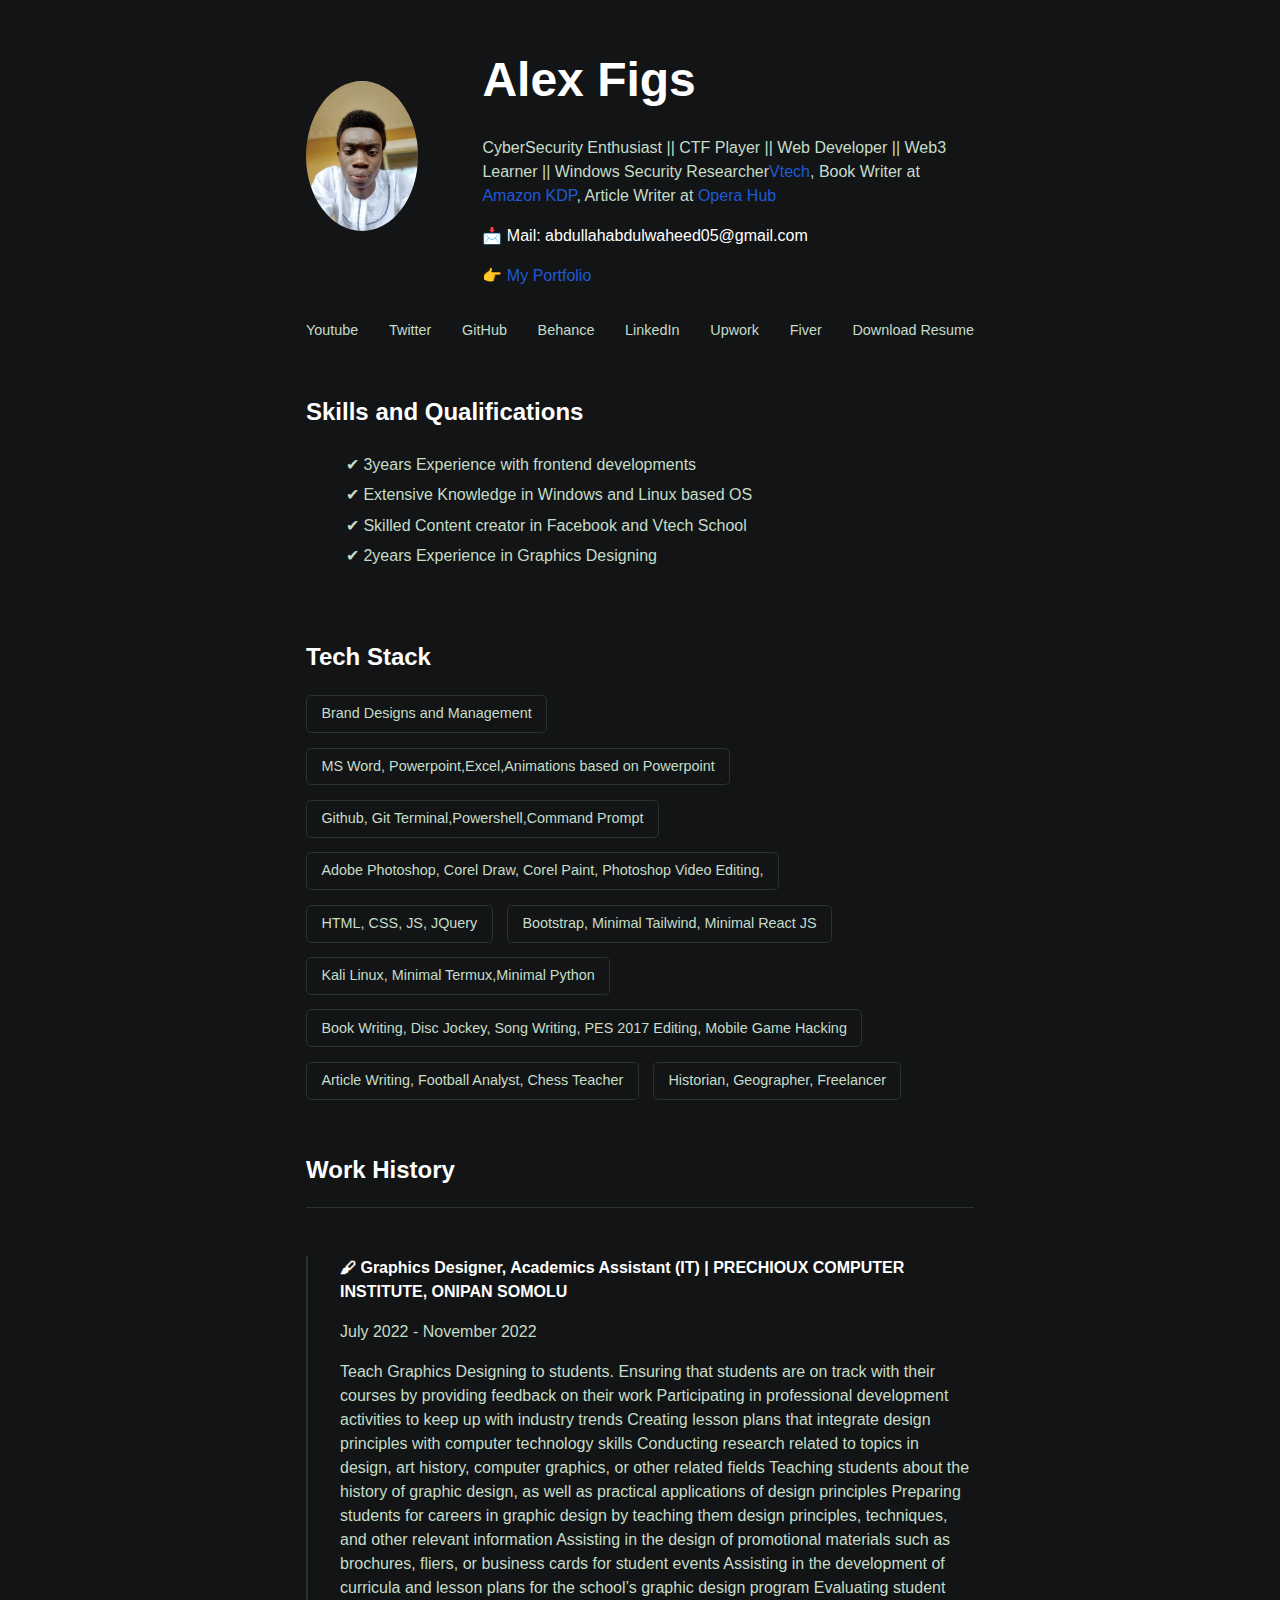
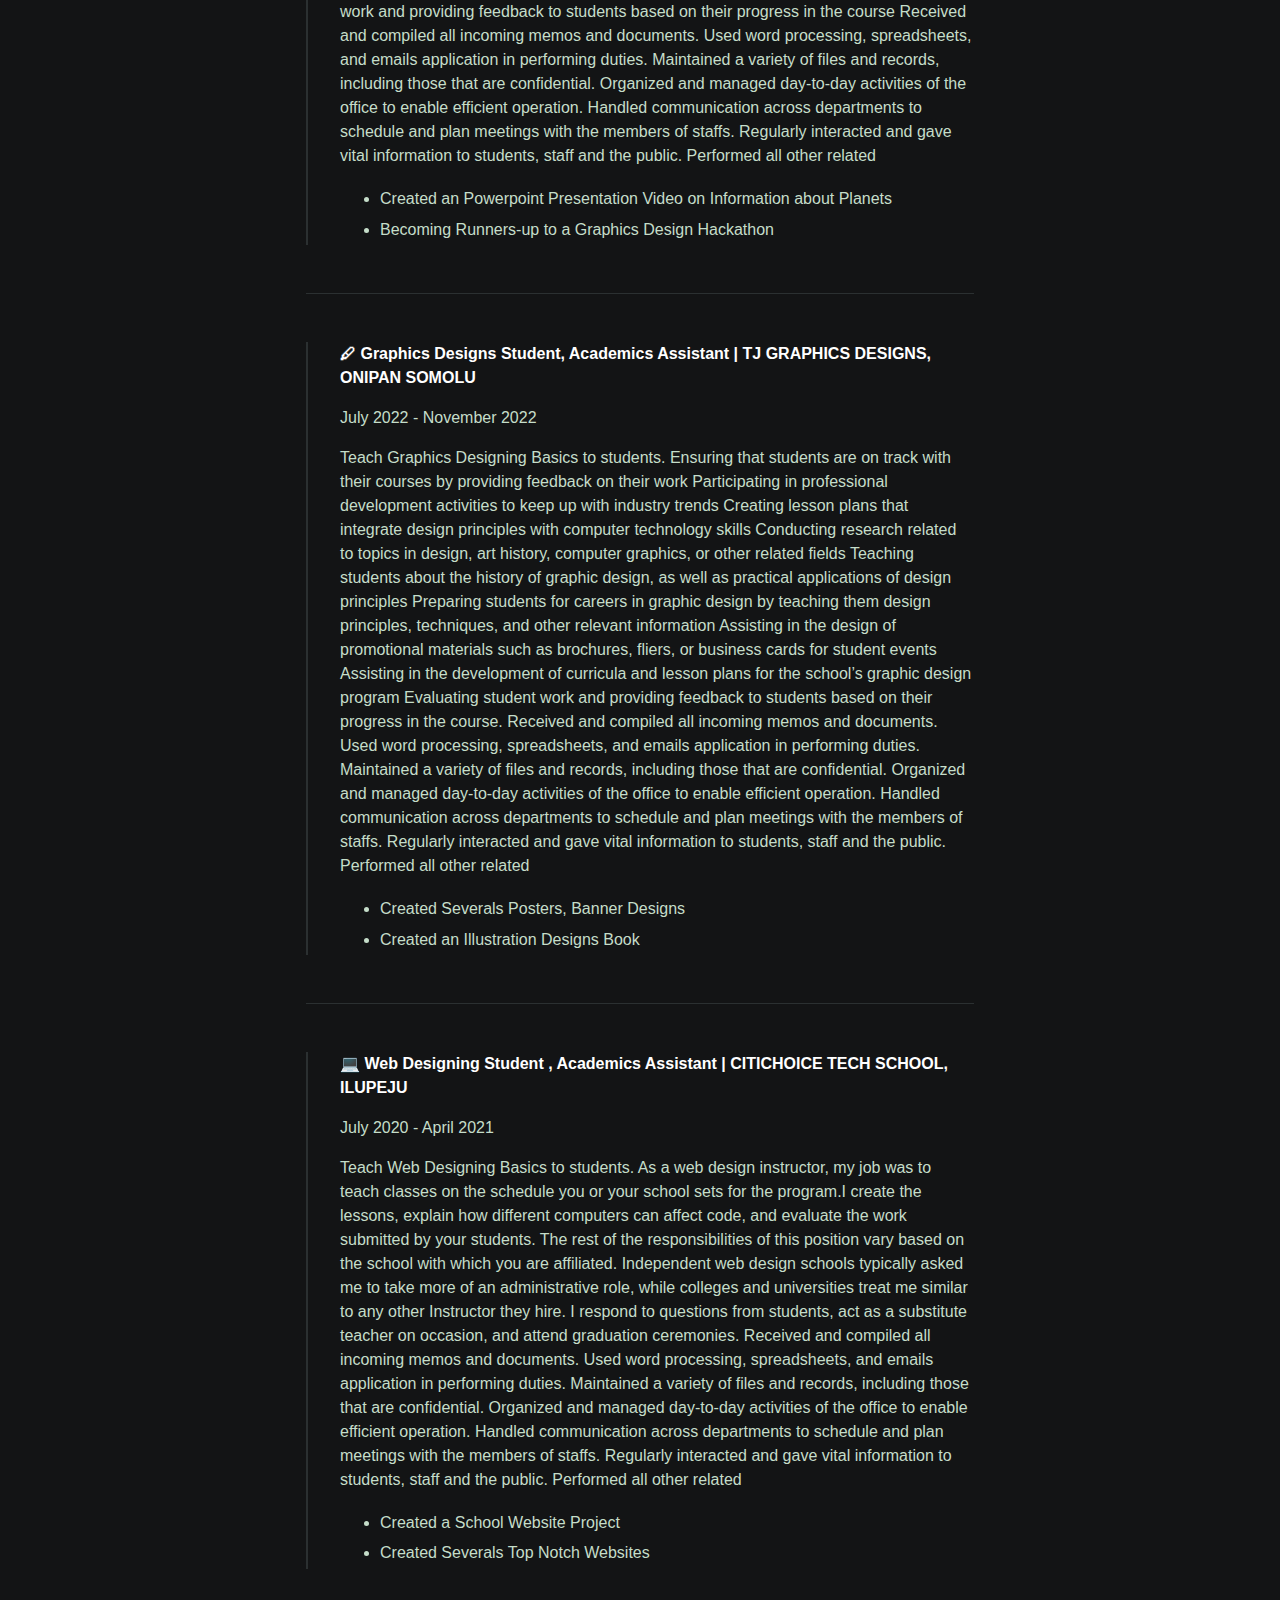
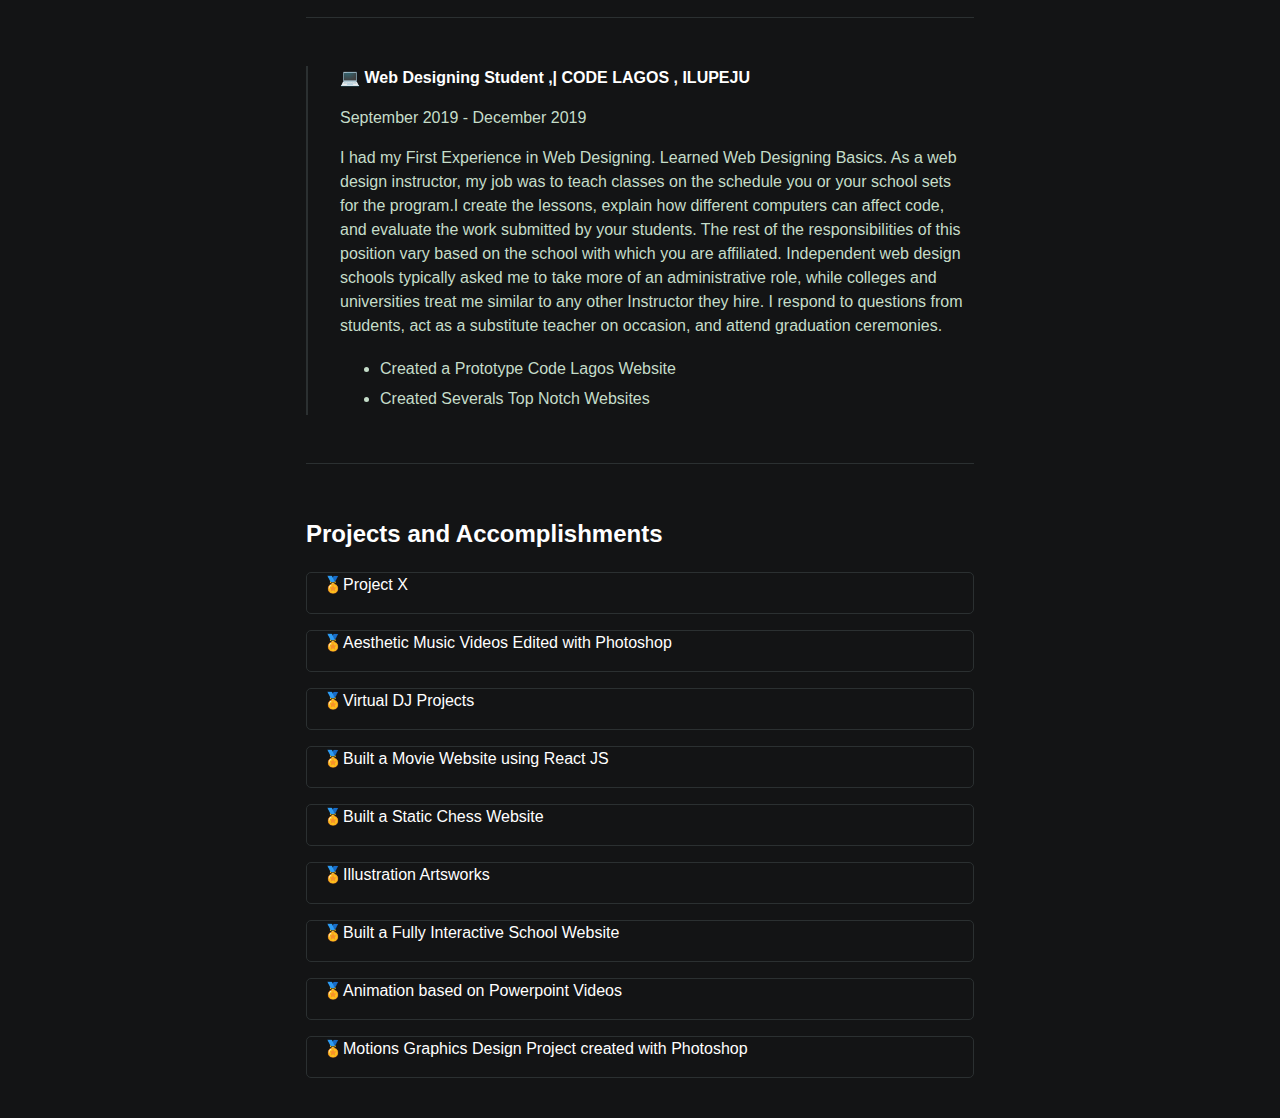
<file: index.html>
<!DOCTYPE html>
<html lang="en">
<head>
    <meta charset="UTF-8">
    <meta http-equiv="X-UA-Compatible" content="IE=edge">
    <meta name="viewport" content="width=device-width, initial-scale=1.0">
    <title>Resume Website</title>
    <link rel="stylesheet" href="./assets/styles/main.css">
</head>
<body>
    <div id="container--main">
        <section id="wrapper--hero" class="section--page">
            <img id="profile-pic" src="./assets/images/profile2edit.jpg" alt="">

            <div>
                <h1 id="user-name">Alex Figs</h1>
                <p id="bio">CyberSecurity Enthusiast || CTF Player || Web Developer || Web3 Learner || Windows Security Researcher<a href="https://vtechschool.com/">Vtech</a>, Book Writer at <a href="https://kdp.amazon.com/">Amazon KDP</a>, Article Writer at <a href="https://hub.opera.com/">Opera Hub</a></p>
                <p id="emails"> 📩 Mail: abdullahabdulwaheed05@gmail.com</p>
                <a target="_blank" href="https://habfrejo.github.io/My-Portfolio/"> 👉 My Portfolio</a>  
            </div>
        </section>
        

        <section class="section--page">
            <div id="socials-list">
                <a href="#" target="_blank">Youtube</a>
                <a href="#" target="_blank">Twitter</a>
                <a href="#" target="_blank">GitHub</a>
                <a href="#" target="_blank">Behance</a>
                <a href="#" target="_blank">LinkedIn</a>
                <a href="#" target="_blank">Upwork</a>
                <a href="#" target="_blank">Fiver</a>
                <a href="assets/resume.pdf" target="_blank">Download Resume</a>
            </div>
        </section> 

        <section class="section--page">
            <h2>Skills and Qualifications</h2>
            <ul id="qualifications-list">
                <li> ✔ 3years Experience with frontend developments</li>
                <li> ✔ Extensive Knowledge in Windows and Linux   based OS</li>
                <li> ✔ Skilled Content creator in Facebook and Vtech School </li>
                <li> ✔ 2years Experience in Graphics Designing </li>
            </ul>
        </section>
        
        <section class="section--page">
            <h2>Tech Stack</h2>
            <div id="wrapper--techstack__items">
                <div class="card--techstack">
                    <span>Brand Designs and Management</span>
                </div>

                <div class="card--techstack">
                    <span>MS Word, Powerpoint,Excel,Animations based on Powerpoint</span>
                </div>

                <div class="card--techstack">
                    <span>Github, Git Terminal,Powershell,Command Prompt</span>
                </div>

                <div class="card--techstack">
                    <span>Adobe Photoshop, Corel Draw, Corel Paint, Photoshop Video Editing, </span>
                </div>

                <div class="card--techstack">
                    <span>HTML, CSS, JS, JQuery</span>
                </div>

                <div class="card--techstack">
                    <span>Bootstrap, Minimal Tailwind, Minimal React JS</span>
                </div>

                <div class="card--techstack">
                    <span>Kali Linux, Minimal Termux,Minimal Python</span>
                </div>

                <div class="card--techstack">
                    <span>Book Writing, Disc Jockey, Song Writing, PES 2017 Editing, Mobile Game Hacking</span>
                </div>

                <div class="card--techstack">
                    <span> Article Writing, Football Analyst, Chess Teacher</span>
                </div> 

                <div class="card--techstack">
                    <span> Historian, Geographer, Freelancer</span>
                </div> 
            </div>
        </section>

        <section id="work--history--wrapper" class="section--page">
            <h2>Work History</h2>
            <div class="line-break"></div>
            
            <div class="card--work--history">
                <strong>🖌 Graphics Designer, Academics Assistant (IT) | PRECHIOUX COMPUTER INSTITUTE, ONIPAN SOMOLU </strong>
                <p>July 2022 - November 2022</p>
                <p> Teach Graphics Designing to students.  
                Ensuring that students are on track with their courses by providing feedback on their work
                Participating in professional development activities to keep up with industry trends
                Creating lesson plans that integrate design principles with computer technology skills
                Conducting research related to topics in design, art history, computer graphics, or other related fields
                Teaching students about the history of graphic design, as well as practical applications of design principles
                Preparing students for careers in graphic design by teaching them design principles, techniques, and other relevant information
                Assisting in the design of promotional materials such as brochures, fliers, or business cards for student events
                Assisting in the development of curricula and lesson plans for the school’s graphic design program
                Evaluating student work and providing feedback to students based on their progress in the course

                Received and compiled all incoming memos and documents.
                Used word processing, spreadsheets, and emails application in performing duties.
                Maintained a variety of files and records, including those that are confidential.
                Organized and managed day-to-day activities of the office to enable efficient operation.
                Handled communication across departments to schedule and plan meetings with the members of staffs.
                Regularly interacted and gave vital information to students, staff and the public.
                Performed all other related </p>

                <ul>
                    <li>Created an Powerpoint Presentation Video on Information about Planets</li>
                    <li>Becoming Runners-up to a Graphics Design Hackathon</li>
                </ul>
            </div>

            <div class="line-break"></div>

            <div class="card--work--history">
                <strong>🖊 Graphics Designs Student, Academics Assistant | TJ GRAPHICS DESIGNS, ONIPAN SOMOLU </strong>
                <p>July 2022 - November 2022</p>
                <p> Teach Graphics Designing Basics to students.
                    Ensuring that students are on track with their courses by providing feedback on their work
                    Participating in professional development activities to keep up with industry trends
                    Creating lesson plans that integrate design principles with computer technology skills
                    Conducting research related to topics in design, art history, computer graphics, or other related fields
                    Teaching students about the history of graphic design, as well as practical applications of design principles
                    Preparing students for careers in graphic design by teaching them design principles, techniques, and other relevant information
                    Assisting in the design of promotional materials such as brochures, fliers, or business cards for student events
                    Assisting in the development of curricula and lesson plans for the school’s graphic design program
                    Evaluating student work and providing feedback to students based on their progress in the course.
                    
                    Received and compiled all incoming memos and documents.
                    Used word processing, spreadsheets, and emails application in performing duties.
                    Maintained a variety of files and records, including those that are confidential.
                    Organized and managed day-to-day activities of the office to enable efficient operation.
                    Handled communication across departments to schedule and plan meetings with the members of staffs.
                    Regularly interacted and gave vital information to students, staff and the public.
                    Performed all other related </p>

                <ul>
                    <li>Created Severals Posters, Banner Designs</li>
                    <li>Created an Illustration Designs Book</li>
                </ul>
            </div>

            <div class="line-break"></div>

            <div class="card--work--history">
                <strong>💻 Web Designing Student , Academics Assistant | CITICHOICE TECH SCHOOL, ILUPEJU </strong>
                <p>July 2020 - April 2021</p>
                <p> Teach Web Designing Basics to students.
                    As a web design instructor, my job was to teach classes on the schedule you or your school sets for the program.I  create the lessons, explain how different computers can affect code, and evaluate the work submitted by your students. The rest of the responsibilities of this position vary based on the school with which you are affiliated. Independent web design schools typically asked me to take more of an administrative role, while colleges and universities treat me similar to any other Instructor they hire. I respond to questions from students, act as a substitute teacher on occasion, and attend graduation ceremonies.

                    Received and compiled all incoming memos and documents.
                    Used word processing, spreadsheets, and emails application in performing duties.
                    Maintained a variety of files and records, including those that are confidential.
                    Organized and managed day-to-day activities of the office to enable efficient operation.
                    Handled communication across departments to schedule and plan meetings with the members of staffs.
                    Regularly interacted and gave vital information to students, staff and the public.
                    Performed all other related </p>

                <ul>
                    <li>Created a School Website Project </li>
                    <li>Created Severals Top Notch Websites</li>
                </ul>
            </div>

            <div class="line-break"></div>
            <div class="card--work--history">
                <strong>💻 Web Designing Student ,| CODE LAGOS , ILUPEJU </strong>
                <p>September 2019 - December 2019</p>
                <p> I had my First Experience in Web Designing.
                    Learned Web Designing Basics.
                    As a web design instructor, my job was to teach classes on the schedule you or your school sets for the program.I  create the lessons, explain how different computers can affect code, and evaluate the work submitted by your students. The rest of the responsibilities of this position vary based on the school with which you are affiliated. Independent web design schools typically asked me to take more of an administrative role, while colleges and universities treat me similar to any other Instructor they hire. I respond to questions from students, act as a substitute teacher on occasion, and attend graduation ceremonies. </p>

                <ul>
                    <li>Created a Prototype Code Lagos Website </li>
                    <li>Created Severals Top Notch Websites</li>
                </ul>
            </div>

            <div class="line-break"></div>
        </section>
        <section class="section--page">
            <h2>Projects and Accomplishments</h2>

            <div class="card--project">
                <a href="project.html"><span>🏅</span>Project X</a>
            </div>
             
            <div class="card--project">
                <a href="photoshops.html"><span>🏅</span>Aesthetic Music Videos Edited with Photoshop</a>
            </div>

            <div class="card--project">
                <a href="virtualdj.html"><span>🏅</span>Virtual DJ Projects</a>
            </div>

            <div class="card--project">
                <a href="project.html"><span>🏅</span>Built a Movie Website using React JS</a>
            </div>

            <div class="card--project">
                <a href="project.html"><span>🏅</span>Built a Static Chess Website</a>
            </div>

            <div class="card--project">
                <a href="project.html"><span>🏅</span>Illustration Artsworks</a>
            </div>

            <div class="card--project">
                <a href="project.html"><span>🏅</span>Built a Fully Interactive School Website</a>
            </div>

            <div class="card--project">
                <a href="project.html"><span>🏅</span>Animation based on Powerpoint Videos</a>
            </div>

            <div class="card--project">
                <a href="project.html"><span>🏅</span>Motions Graphics Design Project created with Photoshop </a>
            </div>
        </section>
    </div>
</body>
</html>
</file>
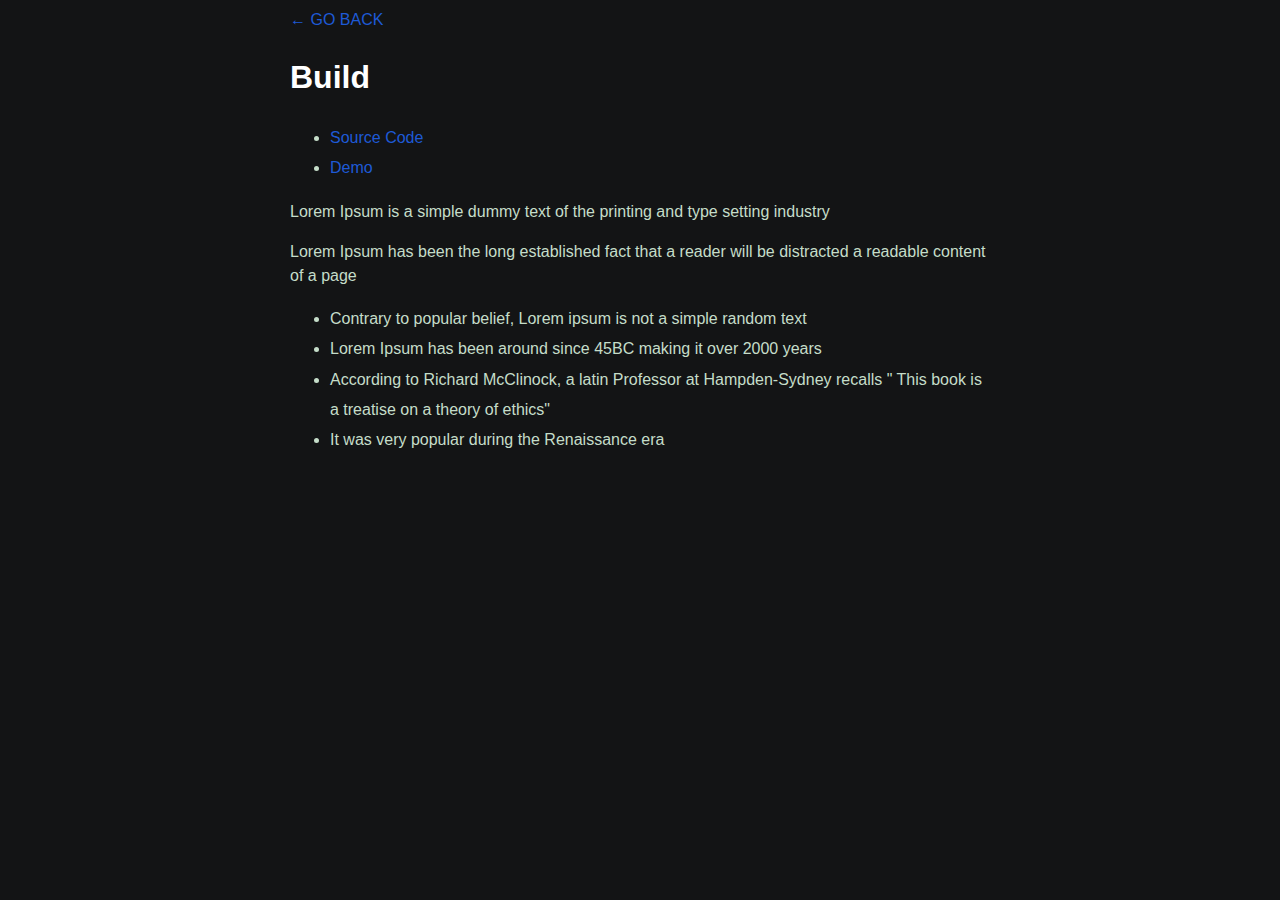
<file: project.html>
<!DOCTYPE html>
<html lang="en">
<head>
    <meta charset="UTF-8">
    <meta http-equiv="X-UA-Compatible" content="IE=edge">
    <meta name="viewport" content="width=device-width, initial-scale=1.0">
    <link rel="stylesheet" href="assets/styles/main.css">
    <title>Document</title>
</head>
<body>
    <div id="container--main">
        <a href="index.html">&#x2190; GO BACK</a>
        <h1>Build</h1>
        <ul>
            <li><a href="" target="_blank" >Source Code</a></li>
            <li><a href="" target="_blank">Demo</a></li>
        </ul>
        <p>Lorem Ipsum is a simple dummy text of the printing and type setting industry</p>
        <p>Lorem Ipsum has been the long established fact that a reader will be distracted a readable content of a page</p>
        <ul>
            <li>Contrary to popular belief, Lorem ipsum is not a simple random text</li>
            <li>Lorem Ipsum has been around since 45BC making it over 2000 years</li>
            <li>According to Richard McClinock, a latin Professor at Hampden-Sydney recalls " This book is a treatise on a theory of ethics"</li>
            <li>It was very popular during the Renaissance era</li>
    
        </ul>
    </div>
         
   
</body>
</html>
</file>
<file: assets/styles/main.css>
*{
 font-family:'Franklin Gothic Medium', 'Arial Narrow', Arial, sans-serif;
 line-height: 1.5em;
 color: var(--mainTextColor);
 box-sizing: border-box;
}
:root{

    --mainTextColor-light:#000;
    --secondaryTextColor-light:rgb(51,51,51);
    --mainLinkColor-light:#0da2b8;
    --mainBorderColor-light:rgb(218,218,218);
    --mainBgColor-light:rgb(249,250,251);

    --mainTextColor-dark:#fff;
    --secondaryTextColor-dark:#c5ddc9;
    --mainLinkColor-dark:rgb(30,90,214);
    --mainBorderColor-dark:#2b3031;
    --mainBgColor-dark:#131415;
     
    --mainTextColor:var(--mainTextColor-dark);
    --secondaryTextColor:var(--secondaryTextColor-dark);
    --mainLinkColor:var(--mainLinkColor-dark);
    --mainBorderColor:var(--mainBorderColor-dark);
    --mainBgColor:var(--mainBgColor-dark);
    
    /* --mainTextColor:var(--mainTextColor-light);
    --secondaryTextColor:var(--secondaryTextColor-light);
    --mainLinkColor:var(--mainLinkColor-light);
    --mainBorderColor:var(--mainBorderColor-light);
    --mainBgColor:var(--mainBgColor-light); */


}
body{
    background-color: var(--mainBgColor);

}
p,span,li{
    color: var(--secondaryTextColor);
}
a{
    text-decoration: none;
    color: var(--mainLinkColor);
    font-size: 500;
}

li{
    line-height: 1.9em;
}
#container--main{
    max-width: 700px;
    margin: 0 auto;
}

.section--page{
    padding: 1em;    
}
#wrapper--hero{
    display: flex;
    align-items: center;
    gap: 4em;
}
#user-name{
    font-size: 3em;
    line-height: 1em;
}
#bio, a{
    font-weight: 300;
}
#profile-pic{
    border-radius: 50%;
    width: 150px;
    height: 150px;
    object-fit: cover; 
}
#emails{
    color: var(--mainTextColor);
}

#socials-list{
    display: flex;
    justify-content: space-between;
    column-gap: 1em;
    flex-wrap: wrap;
}

#socials-list a{
    font-size: .9em;
    transition: 3s;
    color: var(--secondaryTextColor);
}


#socials-list a:hover{
    color: var(--mainLinkColor);
}

#qualifications-list{
    list-style: none;
}
#wrapper--techstack__items{
    display: flex;
    flex-wrap: wrap;
    gap: 1em;
    font-size: .9em;
}

.card--techstack{
    border: 1px solid var(--mainBorderColor);
    padding: 0.5em 1em;
    border-radius: 5px;
}
.card--work--history{
    border-left: 2px solid var(--mainBorderColor);
    margin-top: 3em;
    margin-bottom: 3em;
    padding-left: 2em;
}
.line-break{
    background-color: var(--mainBorderColor);
    height: 1px;
}
.card--project{
    padding-left: 1em;
    padding-bottom: 1em;
    border: 1px solid var(--mainBorderColor);
    border-radius: 5px;
    margin: 1em 0;
}
.card--project a{
   color: var(--mainTextColor);
   transition: .3s;
}
.card--project a:hover{
    color: var(--mainLinkColor);
 }
#monalisa{
    height: 400px;
    width: 400px;
}
#styletext{
    font-style: italic;
    font-family: 'Trebuchet MS', 'Lucida Sans Unicode', 'Lucida Grande', 'Lucida Sans', Arial, sans-serif;
}

@media(max-width:600px){
    #wrapper--hero{
        flex-direction: column;
        gap: 1em;
    }
    #profile-pic{
        width: 200px;
        height: 200px;
    }

    .section--page{
        padding-top: 1em;
        padding-bottom: 1em;
    }
    .card--work--history{
        border-left: none;
    }
}
</file>
